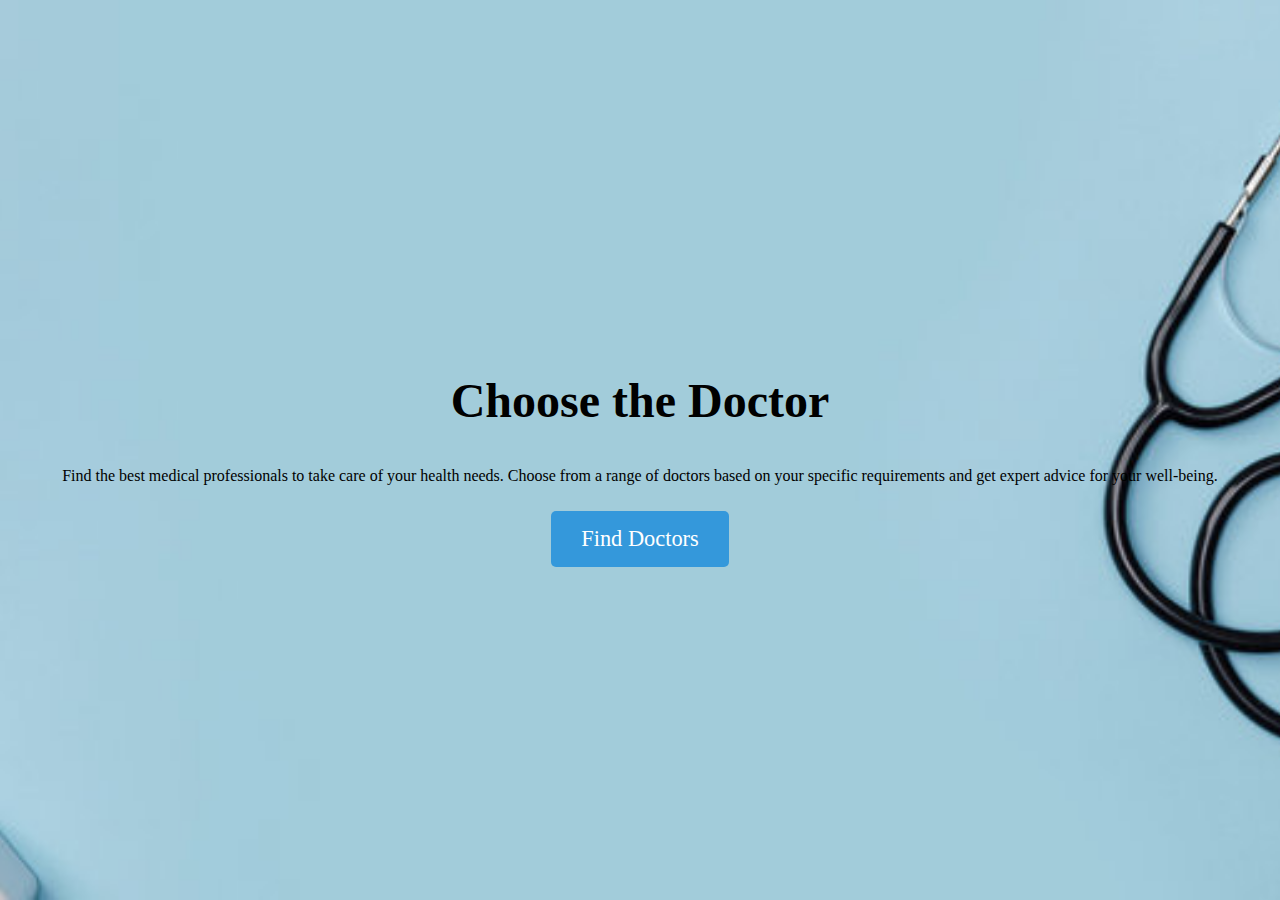
<file: index.html>
<!DOCTYPE html>
<html lang="en">
<head>
    <meta charset="UTF-8">
    <meta name="viewport" content="width=device-width, initial-scale=1.0">
    <title>Document</title>
    <link rel="stylesheet" href="./style.css">
    </head>
<body>
    <div class="container">
        <h2> Choose the Doctor </h2>
        <p class="para">Find the best medical professionals to take care of your health needs. Choose from a range of doctors based on your specific requirements and get expert advice for your well-being.</p>
        <a href="signup.html" class="btn">Find Doctors</a>
    </div>
</body>
</html>
</file>
<file: style.css>
/* Apply a full-screen background image */
body {
    margin: 0;
    padding: 0;
    background-image: url('./bgimag.jpg'); /* Correct the background image path */
    background-size: cover; /* Ensures the image covers the entire page */
    background-position: center; /* Centers the background image */
    height: 100vh; /* Ensures the body takes the full height of the viewport */
    display: flex; /* Enables flexbox for centering */
    justify-content: center; /* Horizontally centers the container */
    align-items: center; /* Vertically centers the container */
}

/* Styling for the container */
.container {
    text-align: center;
    color: black; /* Ensures the text is readable on a dark background */
    font-size: 2em; /* Adjusts the font size */
}

.para {
    font-size: 0.5em;
}
.form-container {
    margin-top: 20px;
    padding: 10px;
    background-color: rgba(184, 153, 153, 0.7); /* Semi-transparent background for the form */
    border-radius: 5px;
}

.form-container h3 {
    margin-bottom: 10px;
    font-size: 1.0em;
}

.form-container input {
    width: 50%;
    padding: 12px;
    margin: 10px 0;
    border: 1px solid #ccc;
    border-radius: 5px;
    background-color: #f4f4f4;
    font-size: 1em;
}

/* Button Styling */
.btn {
    display: inline-block;
    padding: 15px 30px;
    font-size: 0.7em;
    text-decoration: none;
    background-color: #3498db;
    color: white;
    border-radius: 5px;
    margin-top: 10px;
    transition: background-color 0.3s ease;
}

.btn:hover {
    background-color: #2980b9;
}

/* Back to Home Link */
.back-btn {
    display: inline-block;
    padding: 10px 20px;
    font-size: 1em;
    text-decoration: none;
    background-color: #e74c3c;
    color: white;
    border-radius: 5px;
    margin-top: 20px;
}

.back-btn:hover {
    background-color: #c0392b;
}
</file>
